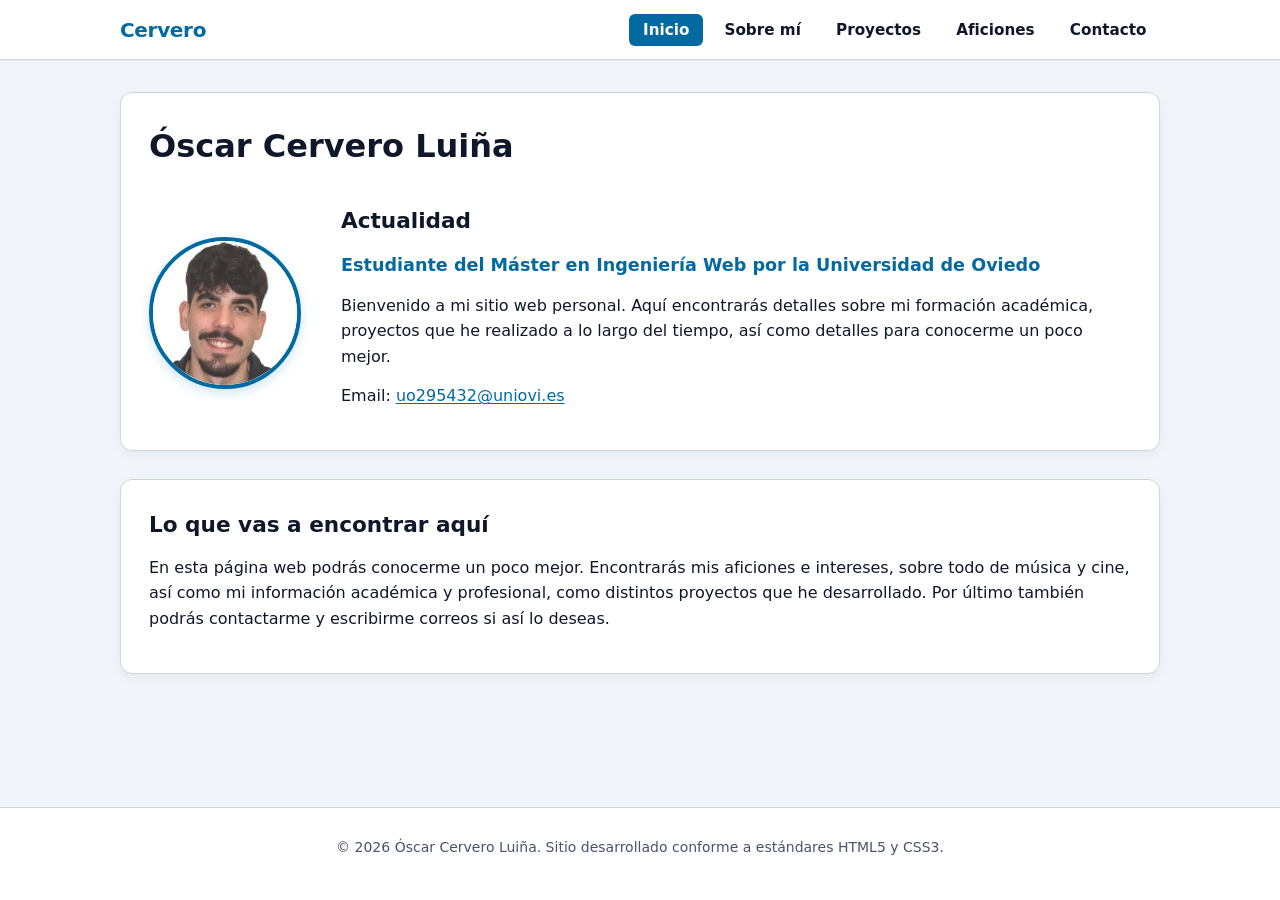
<file: index.html>
<!DOCTYPE html>
<html lang="es">
<head>
  <meta charset="UTF-8">
  <meta name="viewport" content="width=device-width, initial-scale=1.0">
  <meta name="description" content="Sitio web personal y portafolio profesional de Óscar Cervero Luiña.">
  <title>Inicio | Mi Sitio Web</title>
  <link rel="stylesheet" href="css/base.css">
  <link rel="stylesheet" href="css/portafolio.css">
  <script src="js/layout.js" defer></script>
</head>
<body>
  <header></header>

  <main>
    <section>
      <h1>Óscar Cervero Luiña</h1>
      <img src="img/cara.jpg" alt="Fotografía de retrato de Óscar Cervero Luiña">
      <article>
        <h2>Actualidad</h2>
        <p>Estudiante del Máster en Ingeniería Web por la Universidad de Oviedo</p>
        <p>Bienvenido a mi sitio web personal. Aquí encontrarás detalles sobre mi formación académica, proyectos que he realizado a lo largo del tiempo, así como detalles para conocerme un poco mejor.</p>
        <p>Email: <a href="mailto:uo295432@uniovi.es" target="_self" aria-label="Enviar correo a uo295432@uniovi.es (se abre en una aplicación externa)">uo295432@uniovi.es</a></p>
      </article>
    </section>

    <section>
      <h2>Lo que vas a encontrar aquí</h2>
      <p>En esta página web podrás conocerme un poco mejor. Encontrarás mis aficiones e intereses, sobre todo de música y cine, así como mi información académica y profesional, como distintos proyectos que he desarrollado. Por último también podrás contactarme y escribirme correos si así lo deseas.</p>
    </section>
  </main>

  <footer></footer>
</body>
</html>
</file>
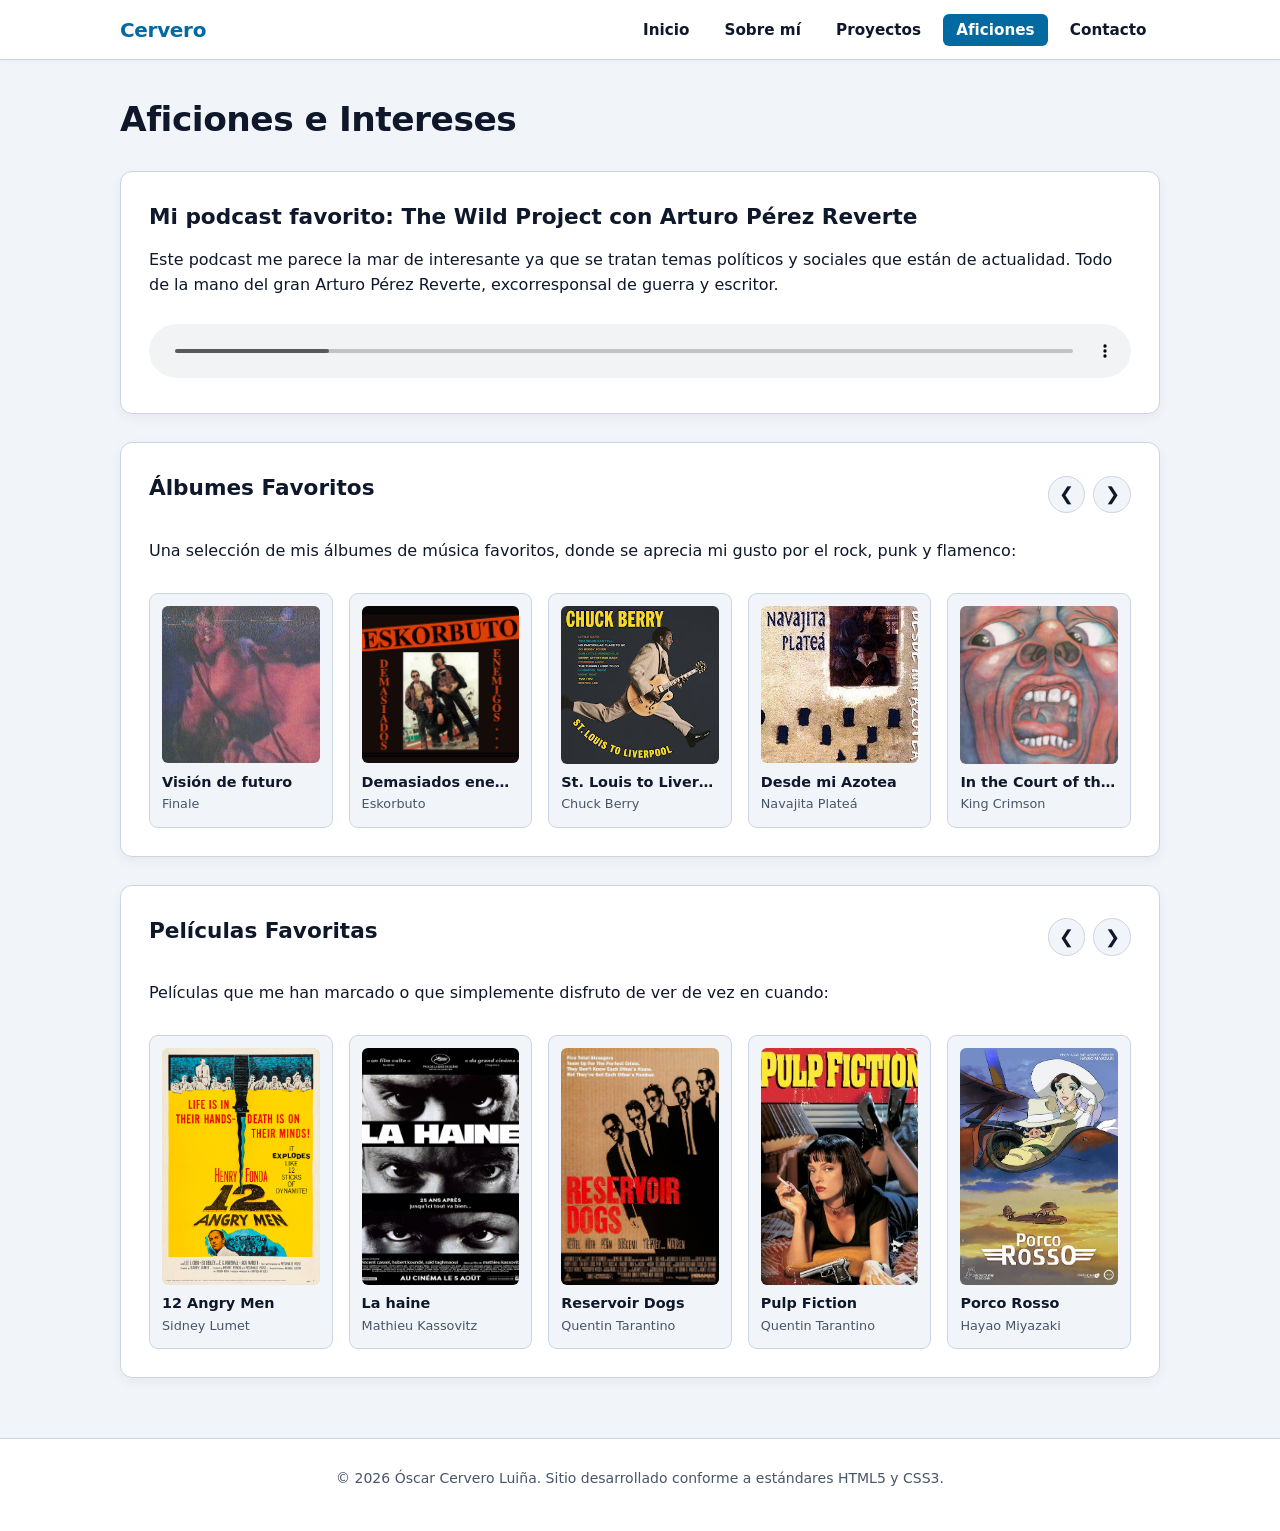
<file: aficiones.html>
<!DOCTYPE html>
<html lang="es">
<head>
  <meta charset="UTF-8">
  <meta name="viewport" content="width=device-width, initial-scale=1.0">
  <meta name="description" content="Aficiones, música, tecnología y podcast recomendado.">
  <title>Aficiones | Mi Sitio Web</title>
  <link rel="stylesheet" href="css/base.css">
  <link rel="stylesheet" href="css/aficiones.css">
  <script src="js/layout.js" defer></script>
</head>
<body>
  <header></header>

  <main>
    <h1>Aficiones e Intereses</h1>

    <section>
      <h2>Mi podcast favorito: The Wild Project con Arturo Pérez Reverte</h2>
      <p>Este podcast me parece la mar de interesante ya que se tratan temas políticos y sociales que están de actualidad. Todo de la mano del gran Arturo Pérez Reverte, excorresponsal de guerra y escritor.</p>
      <audio controls>
        <source src="media/perezreverte.mp3" type="audio/mpeg">
        <p>Tu navegador no soporta el reproductor de audio HTML5.</p>
      </audio>
    </section>

    <!-- SECCIÓN 1: MÚSICA -->
    <section>
      <header>
        <h2>Álbumes Favoritos</h2>
        <nav aria-label="Navegación carrusel música">
          <button type="button" aria-label="Anteriores álbumes">&#10094;</button>
          <button type="button" aria-label="Siguientes álbumes">&#10095;</button>
        </nav>
      </header>
      
      <p>Una selección de mis álbumes de música favoritos, donde se aprecia mi gusto por el rock, punk y flamenco:</p>

      <article>
        <img src="img/finale.jpg" alt="Portada Visión de futuro de Finale">
        <h3>Visión de futuro</h3>
        <p>Finale</p>
      </article>

      <article>
        <img src="img/eskorbuto.jpg" alt="Portada Demasiados enemigos de Eskorbuto">
        <h3>Demasiados enemigos</h3>
        <p>Eskorbuto</p>
      </article>

      <article>
        <img src="img/chuck.jpg" alt="Portada St. Louis to Liverpool">
        <h3>St. Louis to Liverpool</h3>
        <p>Chuck Berry</p>
      </article>

      <article>
        <img src="img/navajita.jpg" alt="Portada Desde mi Azotea">
        <h3>Desde mi Azotea</h3>
        <p>Navajita Plateá</p>
      </article>

      <article>
        <img src="img/king.jpg" alt="Portada In the Court of the Crimson King">
        <h3>In the Court of the Crimson King</h3>
        <p>King Crimson</p>
      </article>

      <article>
        <img src="img/ramones.jpg" alt="Portada Rocket to Russia">
        <h3>Rocket to Russia</h3>
        <p>Ramones</p>
      </article>
    </section>

    <!-- SECCIÓN 2: CINE -->
    <section>
      <header>
        <h2>Películas Favoritas</h2>
        <nav aria-label="Navegación carrusel cine">
          <button type="button" aria-label="Películas anteriores">&#10094;</button>
          <button type="button" aria-label="Películas siguientes">&#10095;</button>
        </nav>
      </header>
      
      <p>Películas que me han marcado o que simplemente disfruto de ver de vez en cuando:</p>

      <article>
        <img src="img/angrymen.jpg" alt="Póster 12 Angry Men">
        <h3>12 Angry Men</h3>
        <p>Sidney Lumet</p>
      </article>

      <article>
        <img src="img/haine.jpg" alt="Póster La haine">
        <h3>La haine</h3>
        <p>Mathieu Kassovitz</p>
      </article>

      <article>
        <img src="img/dogs.jpg" alt="Póster de Reservoir Dogs">
        <h3>Reservoir Dogs</h3>
        <p>Quentin Tarantino</p>
      </article>

      <article>
        <img src="img/pulp.jpg" alt="Póster de Pulp Fiction">
        <h3>Pulp Fiction</h3>
        <p>Quentin Tarantino</p>
      </article>

      <article>
        <img src="img/porco.jpg" alt="Póster de Porco Rosso">
        <h3>Porco Rosso</h3>
        <p>Hayao Miyazaki</p>
      </article>

      <article>
        <img src="img/green.jpg" alt="Póster de Green Book">
        <h3>Green Book</h3>
        <p>Peter Farrelly</p>
      </article>
    </section>
  </main>

  <footer></footer>

  <script src="js/carrusel.js" defer></script>
</body>
</html>
</file>
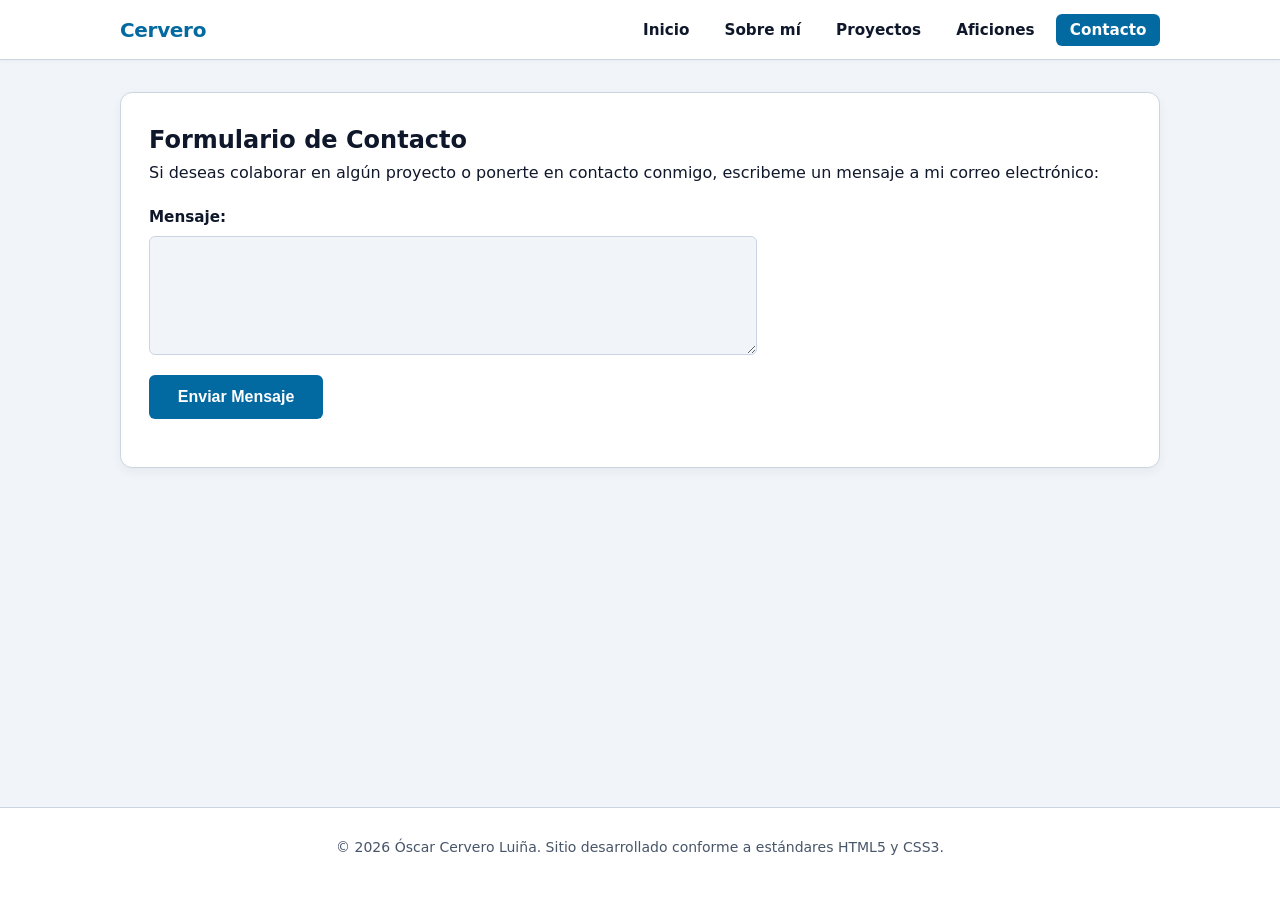
<file: contacto.html>
<!DOCTYPE html>
<html lang="es">
<head>
  <meta charset="UTF-8">
  <meta name="viewport" content="width=device-width, initial-scale=1.0">
  <meta name="description" content="Formulario de contacto y canales de comunicación.">
  <title>Contacto | Mi Sitio Web</title>
  <link rel="stylesheet" href="css/base.css">
  <link rel="stylesheet" href="css/contacto.css">
  <script src="js/layout.js" defer></script>
</head>
<body>
  <header></header>

  <main>
    <section>
      <h1>Formulario de Contacto</h1>
      <p>Si deseas colaborar en algún proyecto o ponerte en contacto conmigo, escribeme un mensaje a mi correo electrónico:</p>

      <form action="mailto:uo295432@uniovi.es" method="post" enctype="text/plain">
        <p>
          <label>
            <span>Mensaje:</span>
            <textarea name="mensaje" rows="5" required title="Mensaje" aria-label="Mensaje"></textarea>
          </label>
        </p>

        <p>
          <button type="submit">Enviar Mensaje</button>
        </p>
      </form>
    </section>
  </main>

  <footer></footer>
</body>
</html>
</file>
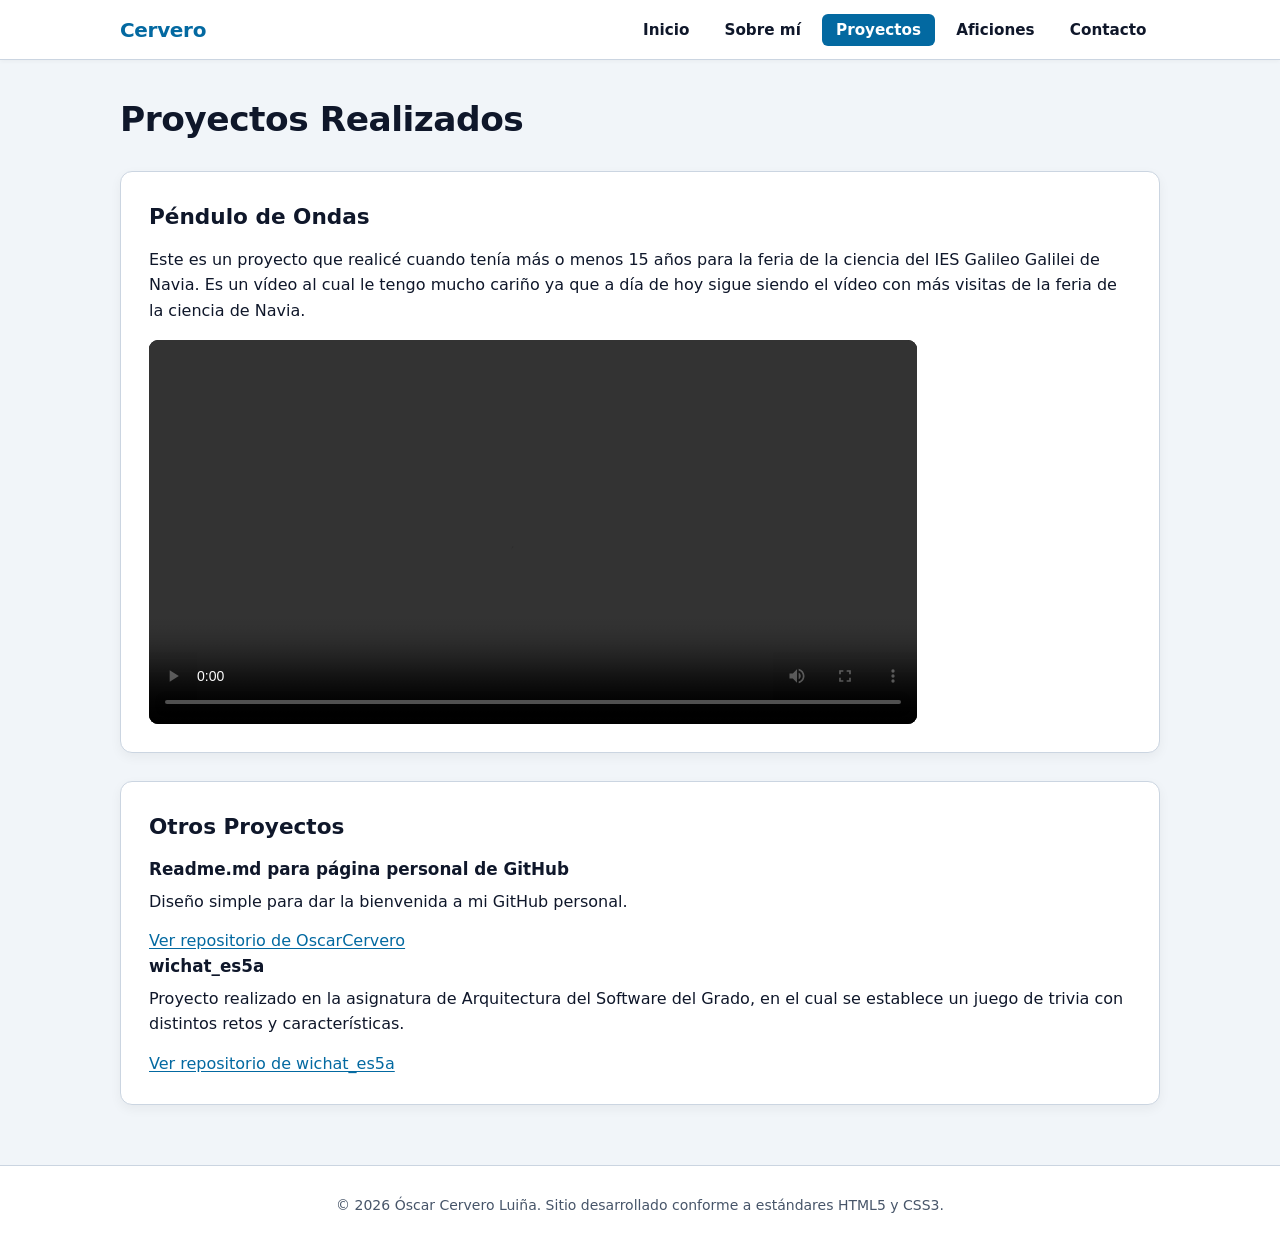
<file: proyectos.html>
<!DOCTYPE html>
<html lang="es">
<head>
  <meta charset="UTF-8">
  <meta name="viewport" content="width=device-width, initial-scale=1.0">
  <meta name="description" content="Proyectos destacados de desarrollo y demostración en vídeo.">
  <title>Proyectos | Mi Sitio Web</title>
  <link rel="stylesheet" href="css/base.css">
  <link rel="stylesheet" href="css/portafolio.css">
  <script src="js/layout.js" defer></script>
</head>
<body>
  <header></header>

  <main>
    <h1>Proyectos Realizados</h1>
    
    <section>
      <h2>Péndulo de Ondas</h2>
      <p>Este es un proyecto que realicé cuando tenía más o menos 15 años para la feria de la ciencia del IES Galileo Galilei de Navia. Es un vídeo al cual le tengo mucho cariño ya que a día de hoy sigue siendo el vídeo con más visitas de la feria de la ciencia de Navia.</p>
      <video controls>
        <source src="media/ondas.mp4" type="video/mp4">
        <p>Tu navegador no soporta el reproductor de vídeo HTML5.</p>
      </video>
    </section>

    <section>
      <h2>Otros Proyectos</h2>
      <article>
        <h3>Readme.md para página personal de GitHub</h3>
        <p>Diseño simple para dar la bienvenida a mi GitHub personal.</p>
        <a href="https://github.com/OscarCervero/OscarCervero" target="_self">Ver repositorio de OscarCervero</a>
      </article>
      <article>
        <h3>wichat_es5a</h3>
        <p>Proyecto realizado en la asignatura de Arquitectura del Software del Grado, en el cual se establece un juego de trivia con distintos retos y características.</p>
        <a href="https://github.com/OscarCervero/wichat_es5a" target="_self">Ver repositorio de wichat_es5a</a>
      </article>
    </section>
  </main>

  <footer></footer>
</body>
</html>
</file>
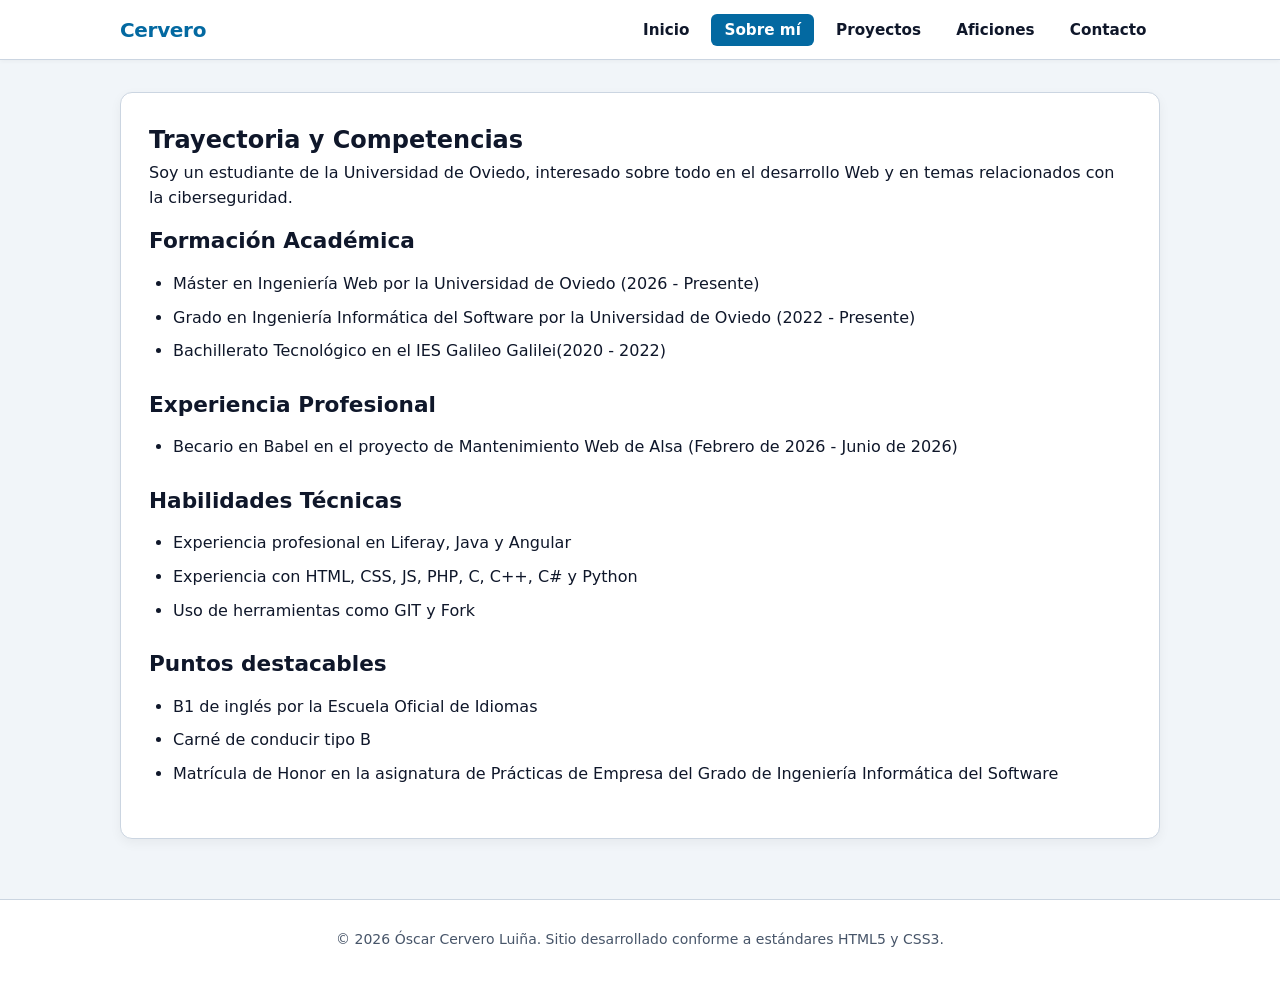
<file: sobre-mi.html>
<!DOCTYPE html>
<html lang="es">
<head>
  <meta charset="UTF-8">
  <meta name="viewport" content="width=device-width, initial-scale=1.0">
  <meta name="description" content="Información biográfica, formación y competencias.">
  <title>Sobre mí | Mi Sitio Web</title>
  <link rel="stylesheet" href="css/base.css">
  <link rel="stylesheet" href="css/portafolio.css">
  <script src="js/layout.js" defer></script>
</head>
<body>
  <header></header>

  <main>
    <article>
      <h1>Trayectoria y Competencias</h1>
      <p>Soy un estudiante de la Universidad de Oviedo, interesado sobre todo en el desarrollo Web y en temas relacionados con la ciberseguridad.</p>
      
      <h2>Formación Académica</h2>
      <ul>
        <li>Máster en Ingeniería Web por la Universidad de Oviedo (2026 - Presente)</li>
        <li>Grado en Ingeniería Informática del Software por la Universidad de Oviedo (2022 - Presente)</li>
        <li>Bachillerato Tecnológico en el IES Galileo Galilei(2020 - 2022)</li>
      </ul>

      <h2>Experiencia Profesional</h2>
      <ul>
        <li>Becario en Babel en el proyecto de Mantenimiento Web de Alsa (Febrero de 2026 - Junio de 2026)</li>
      </ul>

      <h2>Habilidades Técnicas</h2>
      <ul>
        <li>Experiencia profesional en Liferay, Java y Angular</li>
        <li>Experiencia con HTML, CSS, JS, PHP, C, C++, C# y Python</li>
        <li>Uso de herramientas como GIT y Fork</li>
      </ul>

      <h2>Puntos destacables</h2>
      <ul>
        <li>B1 de inglés por la Escuela Oficial de Idiomas</li>
        <li>Carné de conducir tipo B</li>
        <li>Matrícula de Honor en la asignatura de Prácticas de Empresa del Grado de Ingeniería Informática del Software</li>
      </ul>
    </article>
  </main>

  <footer></footer>
</body>
</html>
</file>
<file: css/base.css>
/* ==========================================================================
   VARIABLES GLOBALES Y RESET
   ========================================================================== */
:root {
  --color-fondo: #f1f5f9;
  --color-superficie: #ffffff;
  --color-texto: #0f172a;
  --color-texto-suave: #475569;
  --color-primario: #0369a1;
  --color-primario-hover: #075985;
  --color-primario-fondo: #e0f2fe;
  --color-borde: #cbd5e1;
  
  --fuente-sistema: system-ui, -apple-system, BlinkMacSystemFont, "Segoe UI", Roboto, Helvetica, Arial, sans-serif;
  --ancho-maximo: 68rem;     
  --radio-borde: 0.75rem;    
  --sombra-tarjeta: 0 0.25rem 0.75rem rgba(0, 0, 0, 0.05);
}

*,
*::before,
*::after {
  box-sizing: border-box;
  margin: 0;
  padding: 0;
}

body {
  font-family: var(--fuente-sistema);
  color: var(--color-texto);
  background-color: var(--color-fondo);
  line-height: 1.6;
  min-height: 100vh;
  display: flex;
  flex-direction: column;
}

/* ==========================================================================
   CABECERA Y NAVEGACIÓN GLOBAL
   ========================================================================== */
body > header {
  color: inherit;
  background-color: var(--color-superficie);
  border-bottom: 0.0625rem solid var(--color-borde);
  position: sticky;
  top: 0;
  z-index: 100;
  box-shadow: 0 0.125rem 0.25rem rgba(0, 0, 0, 0.03);
}

body > header > nav {
  max-width: var(--ancho-maximo);
  margin-inline: auto;
  padding: 0.85rem 1.5rem;
  display: flex;
  flex-wrap: wrap;
  justify-content: space-between;
  align-items: center;
  gap: 1rem;
}

body > header > nav > a:first-of-type {
  font-size: 1.25rem;
  font-weight: 800;
  color: var(--color-primario);
  background-color: transparent;
  text-decoration: none;
  letter-spacing: -0.02rem;
}

body > header ul {
  list-style: none;
  display: flex;
  flex-wrap: wrap;
  gap: 0.5rem;
}

body > header ul a {
  text-decoration: none;
  color: var(--color-texto);
  background-color: transparent;
  font-weight: 600;
  font-size: 0.95rem;
  padding: 0.45rem 0.85rem;
  border-radius: calc(var(--radio-borde) * 0.5);
  transition: all 0.2s ease;
}

body > header ul a:hover {
  background-color: var(--color-primario-fondo);
  color: var(--color-primario);
}

body > header ul a[aria-current="page"] {
  background-color: var(--color-primario);
  color: #ffffff;
}

a:focus-visible,
button:focus-visible,
input:focus-visible,
textarea:focus-visible {
  outline: 0.15rem solid var(--color-primario);
  outline-offset: 0.125rem;
}

/* ==========================================================================
   CONTENEDOR MAIN Y ELEMENTOS GENERALES
   ========================================================================== */
main {
  max-width: var(--ancho-maximo);
  width: 100%;
  margin-inline: auto;
  padding: 2rem 1.5rem;
  flex: 1;
}

main > h1 {
  font-size: 2.15rem;
  font-weight: 800;
  color: var(--color-texto);
  background-color: transparent;
  margin-bottom: 1.5rem;
  letter-spacing: -0.03rem;
}

main > section,
main > article {
  color: inherit;
  background-color: var(--color-superficie);
  border: 0.0625rem solid var(--color-borde);
  border-radius: var(--radio-borde);
  padding: 1.75rem;
  margin-bottom: 1.75rem;
  box-shadow: var(--sombra-tarjeta);
}

h2 {
  font-size: 1.35rem;
  font-weight: 700;
  margin-bottom: 0.75rem;
  color: var(--color-texto);
  background-color: transparent;
}

h3 {
  font-size: 1.05rem;
  font-weight: 600;
  margin-bottom: 0.35rem;
}

p {
  margin-bottom: 0.85rem;
}

main a {
  color: var(--color-primario);
  background-color: transparent;
  text-decoration: underline;
  text-underline-offset: 0.15rem;
}

main a:hover {
  color: var(--color-primario-hover);
  background-color: transparent;
}

/* ==========================================================================
   FOOTER
   ========================================================================== */
footer {
  background-color: var(--color-superficie);
  border-top: 0.0625rem solid var(--color-borde);
  text-align: center;
  padding: 1.75rem 1.5rem;
  font-size: 0.875rem;
  color: var(--color-texto-suave);
  margin-top: auto;
}
</file>
<file: css/portafolio.css>
/* ==========================================================================
   INDEX
   ========================================================================== */
main > section:has(> img[alt*="retrato"]) {
  display: flex;
  flex-direction: column;
  align-items: center;
  text-align: center;
  gap: 1.5rem;
}

main > section:has(> img[alt*="retrato"]) > h1 {
  width: 100%;
  font-size: 2rem;
  margin-bottom: 0.5rem;
}

main > section:has(> img[alt*="retrato"]) > img {
  width: 9.5rem;
  height: 9.5rem;
  border-radius: 50%;
  object-fit: cover;
  border: 0.25rem solid var(--color-primario);
  box-shadow: 0 0.25rem 0.75rem rgba(2, 132, 199, 0.2);
}

main > section:has(> img[alt*="retrato"]) > article {
  color: inherit; /* Corrige la advertencia de la línea 28 */
  background-color: transparent;
  border: none;
  padding: 0;
  margin: 0;
  box-shadow: none;
  text-align: inherit;
}

main > section:has(> img[alt*="retrato"]) > article > p:first-of-type {
  font-weight: 700;
  color: var(--color-primario);
  background-color: transparent; /* Corrige la advertencia de la línea 38 */
  font-size: 1.1rem;
}

@media (min-width: 48rem) {
  main > section:has(> img[alt*="retrato"]) {
    display: grid;
    grid-template-columns: 10rem 1fr;
    text-align: left;
    column-gap: 2rem;
    align-items: center;
  }

  main > section:has(> img[alt*="retrato"]) > h1 {
    grid-column: 1 / -1;
  }
}

/* ==========================================================================
   SOBRE MÍ
   ========================================================================== */
main > article > ul {
  margin-left: 1.5rem;
  margin-bottom: 1.5rem;
}

main > article > ul li {
  margin-bottom: 0.5rem;
}

/* ==========================================================================
   PROYECTOS
   ========================================================================== */
main > section:has(video) video {
  width: 100%;
  max-width: 48rem;
  height: auto;
  border-radius: calc(var(--radio-borde) * 0.75);
  display: block;
  margin-top: 1rem;
  color: inherit; /* Corrige la advertencia de la línea 78 */
  background-color: #000000;
}

main > section:has(> article:not(:has(img))) {
  display: grid;
  grid-template-columns: 1fr;
  gap: 1.25rem;
}

main > section:has(> article:not(:has(img))) > h2 {
  grid-column: 1 / -1;
}

main > section:has(> article:not(:has(img))) > article {
  background-color: var(--color-fondo);
  border: 0.0625rem solid var(--color-borde);
  border-radius: calc(var(--radio-borde) * 0.75);
  padding: 1.25rem;
  margin-bottom: 0;
  box-shadow: none;
}

@media (min-width: 44rem) {
  main > section:has(> article:not(:has(img))) {
    grid-template-columns: 1fr 1fr;
  }
}
</file>
<file: css/aficiones.css>
audio {
  width: 100%;
  margin-top: 0.75rem;
  border-radius: 2rem;
}

/* ==========================================================================
   CARRUSEL
   ========================================================================== */
main > section:has(header nav) {
  display: grid;
  grid-template-columns: repeat(5, minmax(0, 1fr));
  gap: 1rem;
  align-items: start;
}

main > section:has(header nav) > header,
main > section:has(header nav) > p:first-of-type {
  grid-column: 1 / -1;
  width: 100%;
}

main > section:has(header nav) > header {
  display: flex;
  justify-content: space-between;
  align-items: center;
  flex-wrap: wrap;
  gap: 1rem;
  margin-bottom: 0.25rem;
  color: inherit;
  background: transparent;
  border: none;
  padding: 0;
  box-shadow: none;
}

main > section:has(header nav) > header nav {
  display: flex;
  gap: 0.5rem;
}

main > section:has(header nav) button {
  background-color: var(--color-fondo);
  color: var(--color-texto);
  border: 0.0625rem solid var(--color-borde);
  width: 2.35rem;
  height: 2.35rem;
  border-radius: 50%;
  display: inline-flex;
  align-items: center;
  justify-content: center;
  font-size: 1.1rem;
  cursor: pointer;
  transition: all 0.2s ease;
}

main > section:has(header nav) button:hover {
  background-color: var(--color-primario);
  color: #ffffff;
  border-color: var(--color-primario);
}

main > section:has(header nav) > article {
  background-color: var(--color-fondo);
  border: 0.0625rem solid var(--color-borde);
  border-radius: calc(var(--radio-borde) * 0.75);
  padding: 0.75rem;
  display: flex;
  flex-direction: column;
  box-shadow: none;
  margin-bottom: 0;
  min-width: 0;
  transition: transform 0.2s ease, box-shadow 0.2s ease;
}

main > section:has(header nav) > article:nth-of-type(n+6) {
  display: none !important;
}

main > section:has(header nav) > article:hover {
  transform: translateY(-0.25rem);
  box-shadow: 0 0.5rem 1rem rgba(0, 0, 0, 0.08);
}

main > section:has(header nav) > article > img {
  width: 100%;
  aspect-ratio: 1 / 1;
  object-fit: cover;
  border-radius: calc(var(--radio-borde) * 0.5);
  margin-bottom: 0.6rem;
  display: block;
}

main > section:last-of-type:has(header nav) > article > img {
  aspect-ratio: 2 / 3;
}

main > section:has(header nav) > article > h3 {
  font-size: 0.9rem;
  line-height: 1.25;
  margin-bottom: 0.2rem;
  white-space: nowrap;
  overflow: hidden;
  text-overflow: ellipsis;
}

main > section:has(header nav) > article > p {
  font-size: 0.8rem;
  color: var(--color-texto-suave);
  background-color: transparent;
  margin-bottom: 0;
  white-space: nowrap;
  overflow: hidden;
  text-overflow: ellipsis;
}
</file>
<file: css/contacto.css>
form {
  max-width: 38rem;
  margin-top: 1.25rem;
}

form p {
  margin-bottom: 1.25rem;
}

form label {
  display: flex;
  flex-direction: column;
  font-weight: 600;
  font-size: 0.95rem;
  gap: 0.4rem;
}

input,
textarea {
  display: block;
  width: 100%;
  padding: 0.7rem 0.9rem;
  border: 0.0625rem solid var(--color-borde);
  border-radius: calc(var(--radio-borde) * 0.5);
  font-family: inherit;
  font-size: 1rem;
  color: var(--color-texto);
  background-color: var(--color-fondo);
  transition: border-color 0.2s ease, box-shadow 0.2s ease;
}

input:focus,
textarea:focus {
  outline: none;
  border-color: var(--color-primario);
  box-shadow: 0 0 0 0.2rem rgba(2, 132, 199, 0.25);
  background-color: var(--color-superficie);
}

button[type="submit"] {
  background-color: var(--color-primario);
  color: #ffffff;
  border: none;
  padding: 0.8rem 1.8rem;
  font-size: 1rem;
  font-weight: 700;
  border-radius: calc(var(--radio-borde) * 0.5);
  cursor: pointer;
  transition: background-color 0.2s ease, transform 0.1s ease;
}

button[type="submit"]:hover {
  background-color: var(--color-primario-hover);
}

button[type="submit"]:active {
  transform: scale(0.98);
}
</file>
